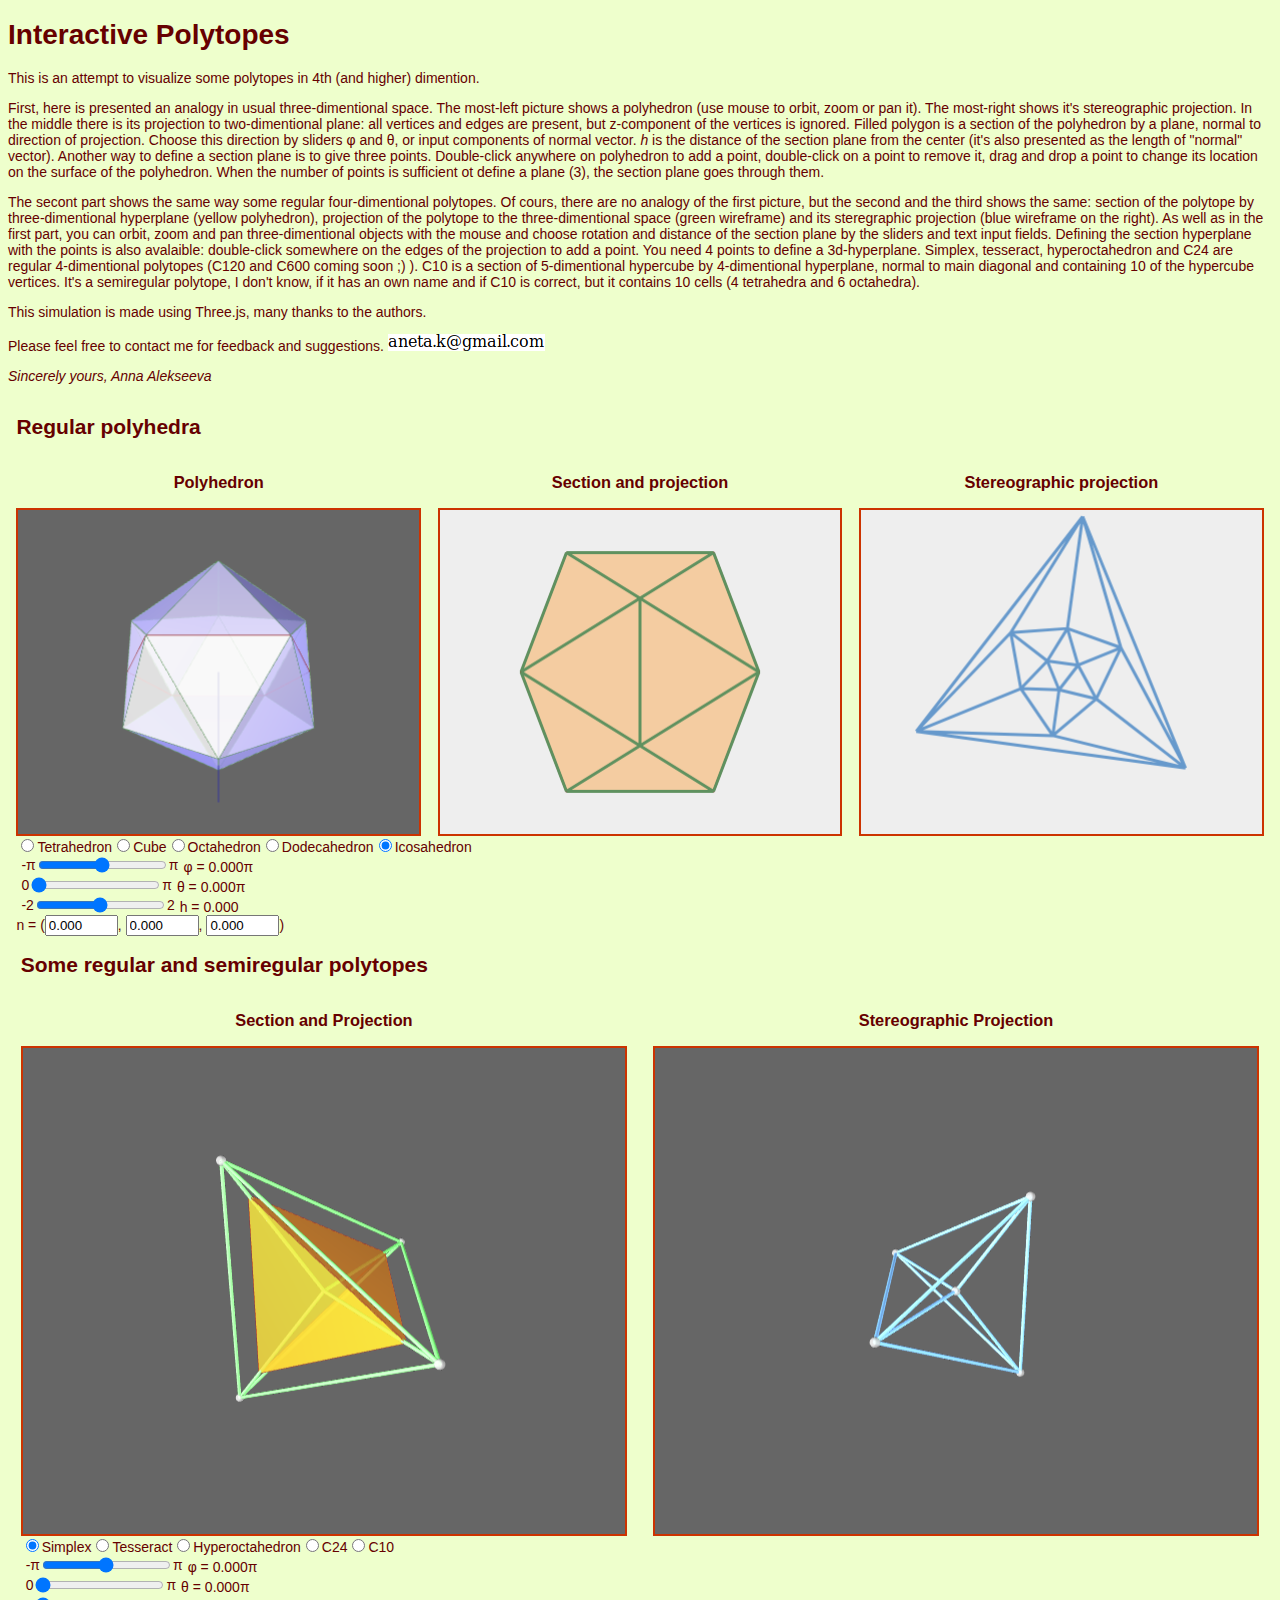
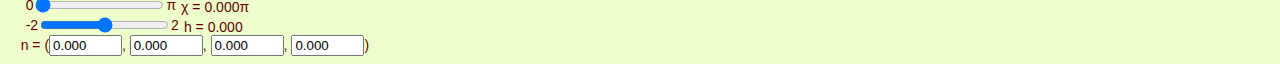
<file: index.html>
<!DOCTYPE html PUBLIC "-//W3C//DTD HTML 4.01 Transitional//EN" "http://www.w3.org/TR/html4/loose.dtd">
<html>
<head>
	<meta http-equiv="Content-Type" content="text/html; charset=UTF-8">
	<link rel="icon" type="image/x-icon" href="favicon.ico"/>
	<link rel="stylesheet" type="text/css" href="polytopes.css"/>
	<title>Interactive Polytopes</title>
    <script type="text/javascript" src="libs/three.min.js"></script>                  
    <script type="text/javascript" src="libs/OrbitControls.js"></script>
              
    <script type="text/javascript" src="strings.js"></script>
    <script type="text/javascript" src="script.js"></script>
    <script type="text/javascript" src="UIUtils.js"></script>
    <script type="text/javascript" src="PolyGroup.js"></script>
    <script type="text/javascript" src="InteractivePoints.js"></script>
    <script type="text/javascript" src="HyperPlane.js"></script>
    <script type="text/javascript" src="LogicalPolyhedron.js"></script>
    <script type="text/javascript" src="display.js"></script>
	
</head>
<body onload="init();">

<div class="all">

	<h1 id="mainhead"></h1>
	<div class="text-info" id="about">
		<p id="info-common"></p>
		<p id="info3d"></p>
		<p id="info4d"></p>
		<p id="thnx"></p>
		<p id="contact"></p>
		<p class="signature" id="signature"></p>
	</div>
	<div class="view" id="view3d"></div>
	<div class="view" id="view4d"></div>
</div>

</body>
</html>
</file>
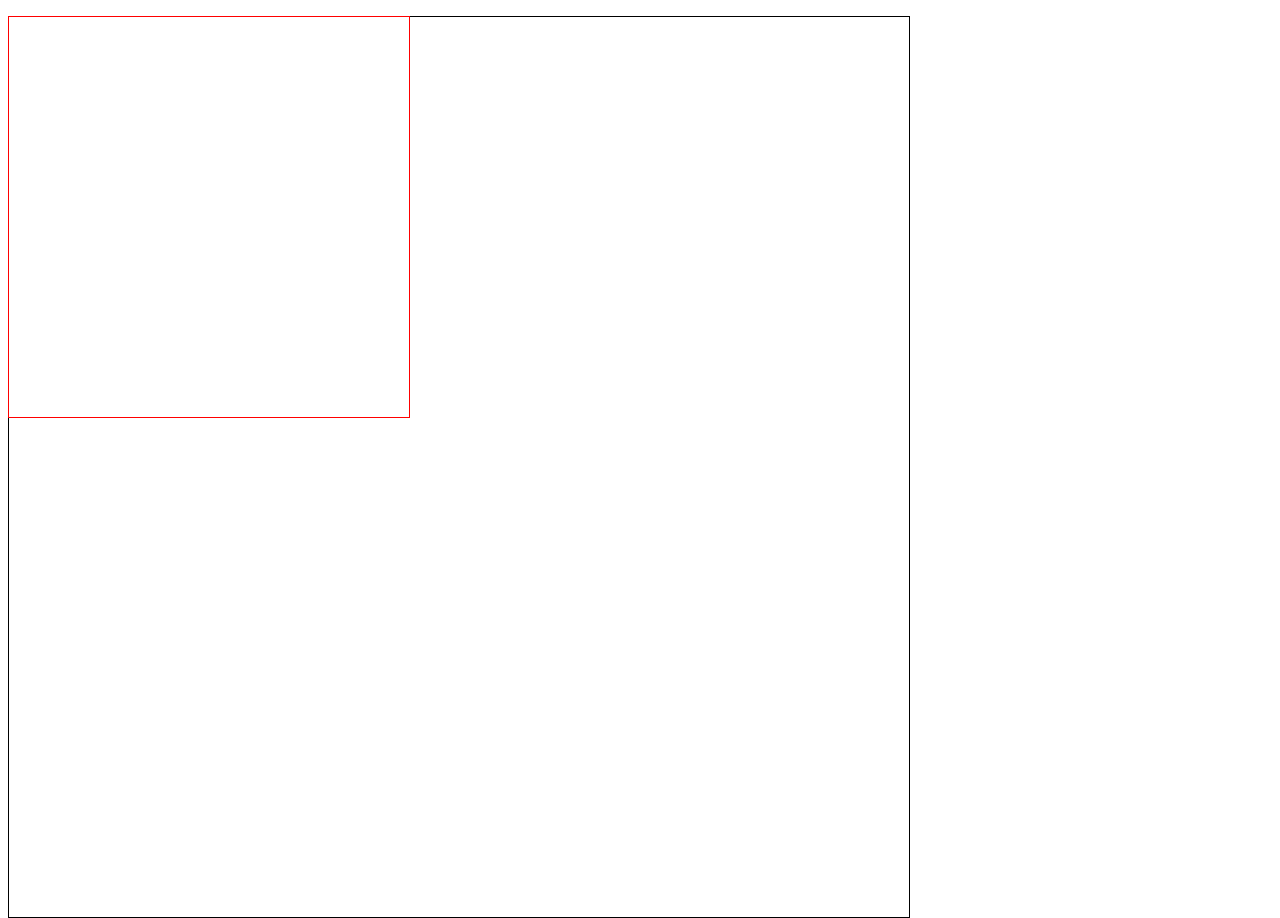
<file: tests.html>
<!DOCTYPE html PUBLIC "-//W3C//DTD HTML 4.01 Transitional//EN" "http://www.w3.org/TR/html4/loose.dtd">
<html>
<head>
	<meta http-equiv="Content-Type" content="text/html; charset=UTF-8">
	<title>JS tests</title>
        <!--script type="text/javascript" src="lib85/three.min.js"></script>                  
        <script type="text/javascript" src="OrbitControls.js"></script-->
        <script type="text/javascript" src="UIUtils.js"></script>
        <script type="text/javascript">
	var init = function() {
		var o1 = {a: 1, b: {c:2, d: 3}, e: [4, 5, 6]};
		var o2 = copyObject(o1);
		var o3 = {b: {d:7, f:8}};
		copyObject(o3, o2);
		
		console.log(o2);
		createSomething("a", 1);
		
		addSingleClickListener(testSingleListener, document.getElementById("mainCanvas"));
		addSingleTapListener(testSingleTapListener, document.getElementById("mainCanvas"));
		console.log(document.width, document.height);
	}
	function testSingleListener (ev) {
		alert("SingleClick catched! " + ev.clientX + " " + ev.clientY);
		console.log("single", ev);
	}
	function testSingleTapListener (ev) {
		alert("Single tap catched! " + ev.clientX + " " + ev.clientY);
		console.log("single", ev);
	}
	
	var Something = function () {
		console.log("Creating something", arguments[0], arguments[1]);
	}
	Something.prototype = {constructor: Something}
	var createSomething = function () {
		return new Something(...arguments);
	}
	
	</script>
	
</head>
<body onload="init();">

<canvas id="mainCanvas" x=10 y=20 width=900 height=900 style="border:1px solid #000000;position:absolute;"></canvas>
<canvas id="c1" x=0 y=0 width=400 height=400 style="border:1px solid #ff0000;position:absolute;"></canvas>
<p></p>
</body>
</html>
</file>
<file: polytopes.css>
body {
 	background-color: #eeffcc;
	font-family: Helvetica, sans;
	font-size: 0.875em;
	color: #660000;
	
}

p.signature {
	font-style: italic;
}
canvas {
	background-color: #000000;	
	width: 100%;
	height: 100%;
	
}


.direct-canvas-container {
	border: 2px solid #cc3300;
	height: 0;
	overflow: hidden;
	padding-top: 80%;
	position: relative;
}

.direct-canvas-container > canvas {
position: absolute;
left: 0;
top: 0;
width: 100%;
height: 100%;
}


.canvasblock {
	width: 100%;
	height: 100%;
	display: flex;
	 flex-direction: column;
}

.canvasblock > h3 {
text-align: center;
}
.rgroup {
	
	grid-area: rb;
}
.controlblock {
	grid-area: sliders;
}
.view-head {
 grid-area: head;

}
#poly3dblock{
 grid-area: main;
}
 #proj4dblock{
 grid-area: main;
}
#proj3dblock { grid-area: section }
#stereo3dblock #stereo4dblock {grid-area: stereo}



canvas.canvas2d {
	background-color: #eeeeee;
}
canvas.canvas3d {
	background-color: #666666;
}
label.radiolabel {
}

/*radiobutton + label */
.rb-item {
	display: inline;
}

.rbgroup {
}

/*slider, min and max values */
.slider-container {
	display: flex;
	 align-items: center;
	order: 1;
	padding-left: 5px;
}

/*slider current value and slider-container*/
.slider-block {
	display: flex;
	justify-content: flex-start;
  	align-items: center;
}

/*slider current value*/
.slider-value {
	display: inline;
	padding-left: 5px;
	order: 2;
	align-self: flex-end;
}

/*group of sliders*/
.sliders-block {
	display: inline-grid;
	
}

span.vector-input {
}

input.vector-input-field {
}

.view {
	/*width: 100%;*/
	display: grid;
	/*grid-gap: 5px 20px;*/
	justify-content: space-around;
}

#view3d {
	grid-template-columns: 32% 32% 32%;
	grid-template-areas: 'head head head' 
			     'main section stereo' 
                 'rb rb rb' 'sliders sliders sliders' 
			
}
#view4d {
	 grid-template-columns: 48% 48%;

	grid-template-areas: 'head head' 'main stereo' 'rb rb' 'sliders sliders'
			
}
</file>
